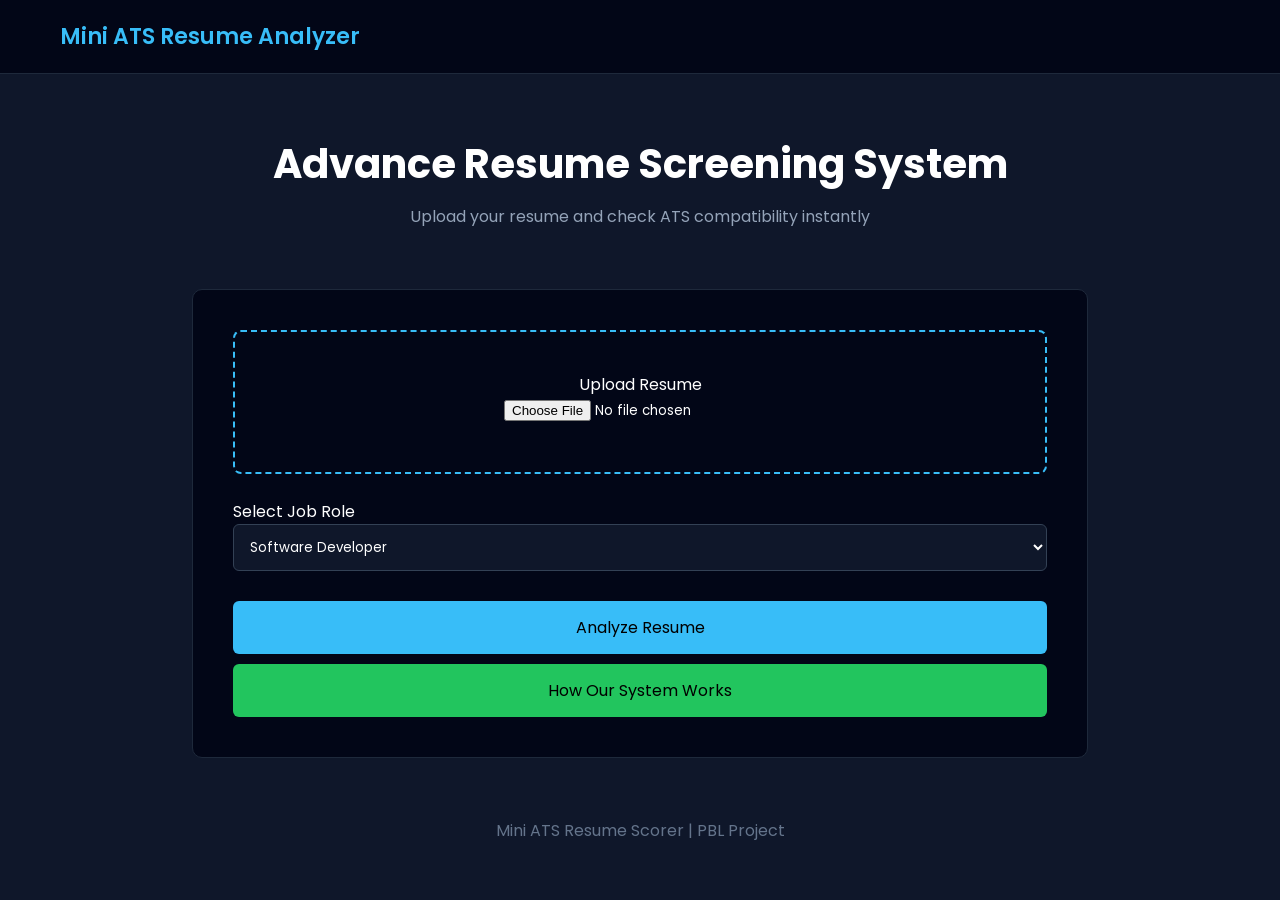
<file: index.html>
<!DOCTYPE html>
<html lang="en">

<head>

<meta charset="UTF-8">
<meta name="viewport" content="width=device-width, initial-scale=1.0">

<title>Mini ATS Resume Analyzer</title>

<link rel="stylesheet" href="style.css">

<link href="https://fonts.googleapis.com/css2?family=Poppins:wght@300;400;500;600&display=swap" rel="stylesheet">

</head>

<body>

<header>
<div class="logo">Mini ATS Resume Analyzer</div>
</header>

<section class="hero">
<h1>Advance Resume Screening System</h1>
<p>Upload your resume and check ATS compatibility instantly</p>
</section>

<div class="container">

<div class="drop-area">
<p>Upload Resume</p>
<input type="file" id="resumeFile">
<p id="fileName"></p>
</div>

<div class="input-group">

<label>Select Job Role</label>

<select>
<option>Software Developer</option>
<option>Web Developer</option>
<option>Data Analyst</option>
</select>

</div>

<button onclick="startScan()">Analyze Resume</button>

<button class="info-btn" onclick="showInfo()">How Our System Works</button>

<div class="scanning" id="scanBox">

<div class="loader"></div>
<p id="scanText">Scanning Resume...</p>

</div>

</div>

<section class="how-system" id="systemInfo">

<h2>How Our ATS System Works</h2>

<div class="steps">

<div class="step">
<h3>1️⃣ Upload Resume</h3>
<p>User uploads resume in PDF or DOC format.</p>
</div>

<div class="step">
<h3>2️⃣ Job Role Selection</h3>
<p>User selects the job role to compare with resume.</p>
</div>

<div class="step">
<h3>3️⃣ Keyword Extraction</h3>
<p>System extracts skills from resume.</p>
</div>

<div class="step">
<h3>4️⃣ Skill Matching</h3>
<p>Resume skills are compared with job description.</p>
</div>

<div class="step">
<h3>5️⃣ ATS Score Generation</h3>
<p>System generates ATS compatibility score.</p>
</div>

</div>

</section>

<footer>
Mini ATS Resume Scorer | PBL Project
</footer>

<script src="script.js"></script>

</body>
</html>
</file>
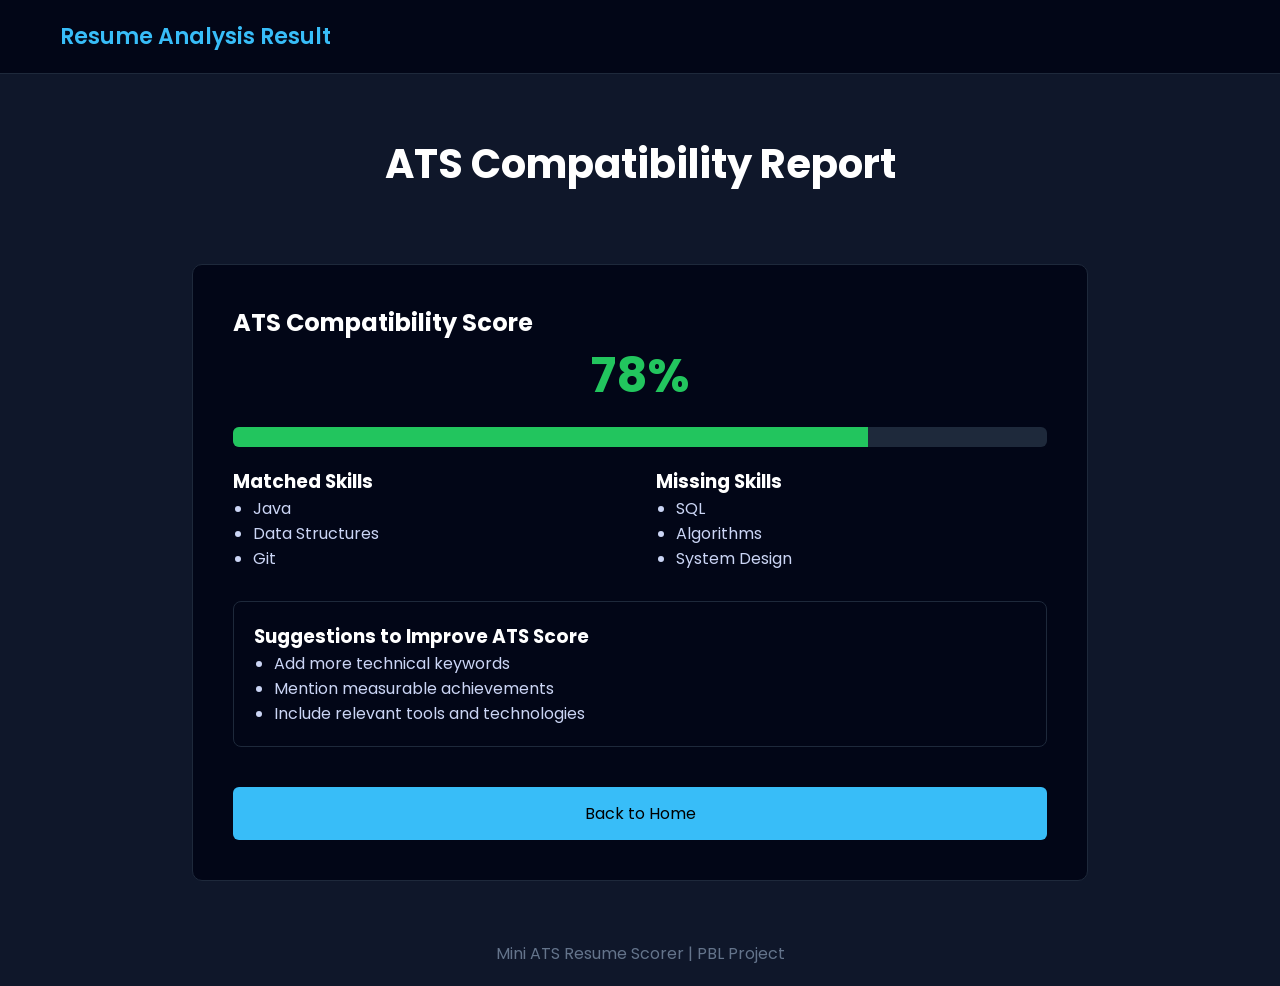
<file: result.html>
<!DOCTYPE html>
<html lang="en">

<head>

<meta charset="UTF-8">
<meta name="viewport" content="width=device-width, initial-scale=1.0">

<title>ATS Result</title>

<link rel="stylesheet" href="style.css">

<link href="https://fonts.googleapis.com/css2?family=Poppins:wght@300;400;500;600&display=swap" rel="stylesheet">

</head>

<body>

<header>
<div class="logo">Resume Analysis Result</div>
</header>

<section class="hero">
<h1>ATS Compatibility Report</h1>
</section>

<div class="container">

<h2>ATS Compatibility Score</h2>

<h1 id="scoreText">0%</h1>

<div class="progress">
<div class="progress-bar" id="scoreBar"></div>
</div>

<div class="skills">

<div>
<h3>Matched Skills</h3>
<ul id="matchedSkills"></ul>
</div>

<div>
<h3>Missing Skills</h3>
<ul id="missingSkills"></ul>
</div>

</div>

<div class="tips">

<h3>Suggestions to Improve ATS Score</h3>

<ul>
<li>Add more technical keywords</li>
<li>Mention measurable achievements</li>
<li>Include relevant tools and technologies</li>
</ul>

</div>

<div class="back-home">
<button onclick="goHome()">Back to Home</button>
</div>

</div>

<footer>
Mini ATS Resume Scorer | PBL Project
</footer>

<script src="script.js"></script>

</body>
</html>
</file>
<file: style.css>
*{
margin:0;
padding:0;
box-sizing:border-box;
font-family:'Poppins',sans-serif;
}

body{
background:#0f172a;
color:white;
}

header{
background:#020617;
padding:20px 60px;
border-bottom:1px solid #1e293b;
}

.logo{
font-size:22px;
font-weight:600;
color:#38bdf8;
}

.hero{
text-align:center;
padding:60px;
}

.hero h1{
font-size:40px;
margin-bottom:10px;
}

.hero p{
color:#94a3b8;
}

.container{
width:70%;
margin:auto;
background:#020617;
padding:40px;
border-radius:10px;
border:1px solid #1e293b;
}

.drop-area{
border:2px dashed #38bdf8;
padding:40px;
text-align:center;
border-radius:8px;
margin-bottom:25px;
}

.input-group{
margin-bottom:20px;
}

select{
width:100%;
padding:12px;
background:#0f172a;
border:1px solid #334155;
color:white;
border-radius:6px;
}

button{
width:100%;
padding:14px;
background:#38bdf8;
border:none;
border-radius:6px;
font-size:16px;
cursor:pointer;
margin-top:10px;
}

button:hover{
background:#0ea5e9;
}

.info-btn{
background:#22c55e;
}

.info-btn:hover{
background:#16a34a;
}

.scanning{
display:none;
text-align:center;
margin-top:30px;
}

.loader{
border:5px solid #1e293b;
border-top:5px solid #38bdf8;
border-radius:50%;
width:40px;
height:40px;
animation:spin 1s linear infinite;
margin:auto;
}

@keyframes spin{
0%{transform:rotate(0deg);}
100%{transform:rotate(360deg);}
}

.progress{
width:100%;
background:#1e293b;
border-radius:6px;
overflow:hidden;
margin-bottom:20px;
}

.progress-bar{
height:20px;
width:0%;
background:#22c55e;
transition:1s;
}

#scoreText{
font-size:48px;
color:#22c55e;
margin-bottom:15px;
text-align:center;
}

.skills{
display:flex;
justify-content:space-between;
margin-top:20px;
}

.skills div{
width:48%;
}

ul{
margin-left:20px;
color:#cbd5f5;
}

.back-home{
margin-top:30px;
text-align:center;
}

footer{
text-align:center;
margin-top:40px;
padding:20px;
color:#64748b;
}

.how-system{
padding:60px;
text-align:center;
display:none;
}

.steps{
display:flex;
flex-wrap:wrap;
justify-content:center;
gap:20px;
}

.step{
background:#020617;
border:1px solid #1e293b;
padding:25px;
width:250px;
border-radius:8px;
}

.step h3{
color:#38bdf8;
margin-bottom:10px;
}
#fileName{
margin-top:10px;
color:#94a3b8;
}

.drop-area{
cursor:pointer;
transition:0.3s;
}

.drop-area:hover{
border-color:#22c55e;
background:#020617;
}

.tips{
margin-top:30px;
padding:20px;
border:1px solid #1e293b;
border-radius:8px;
background:#020617;
}
</file>
